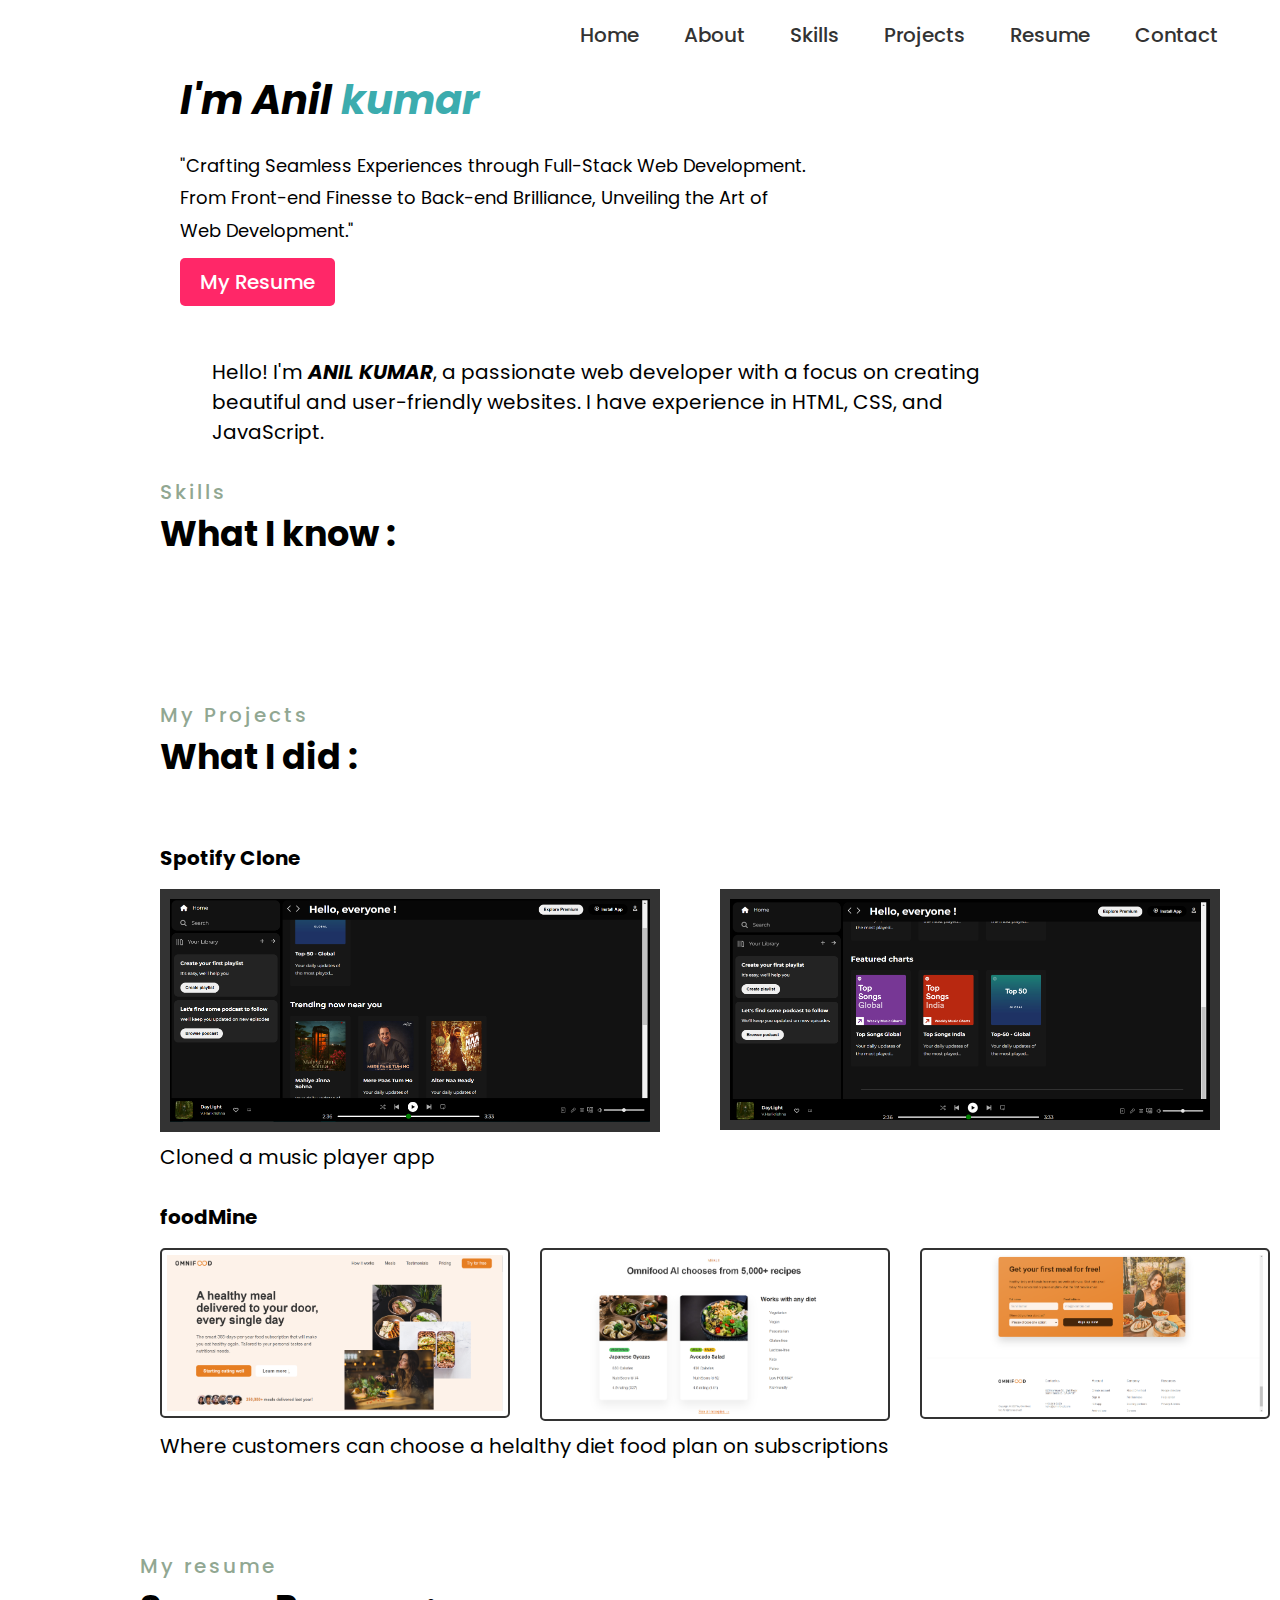
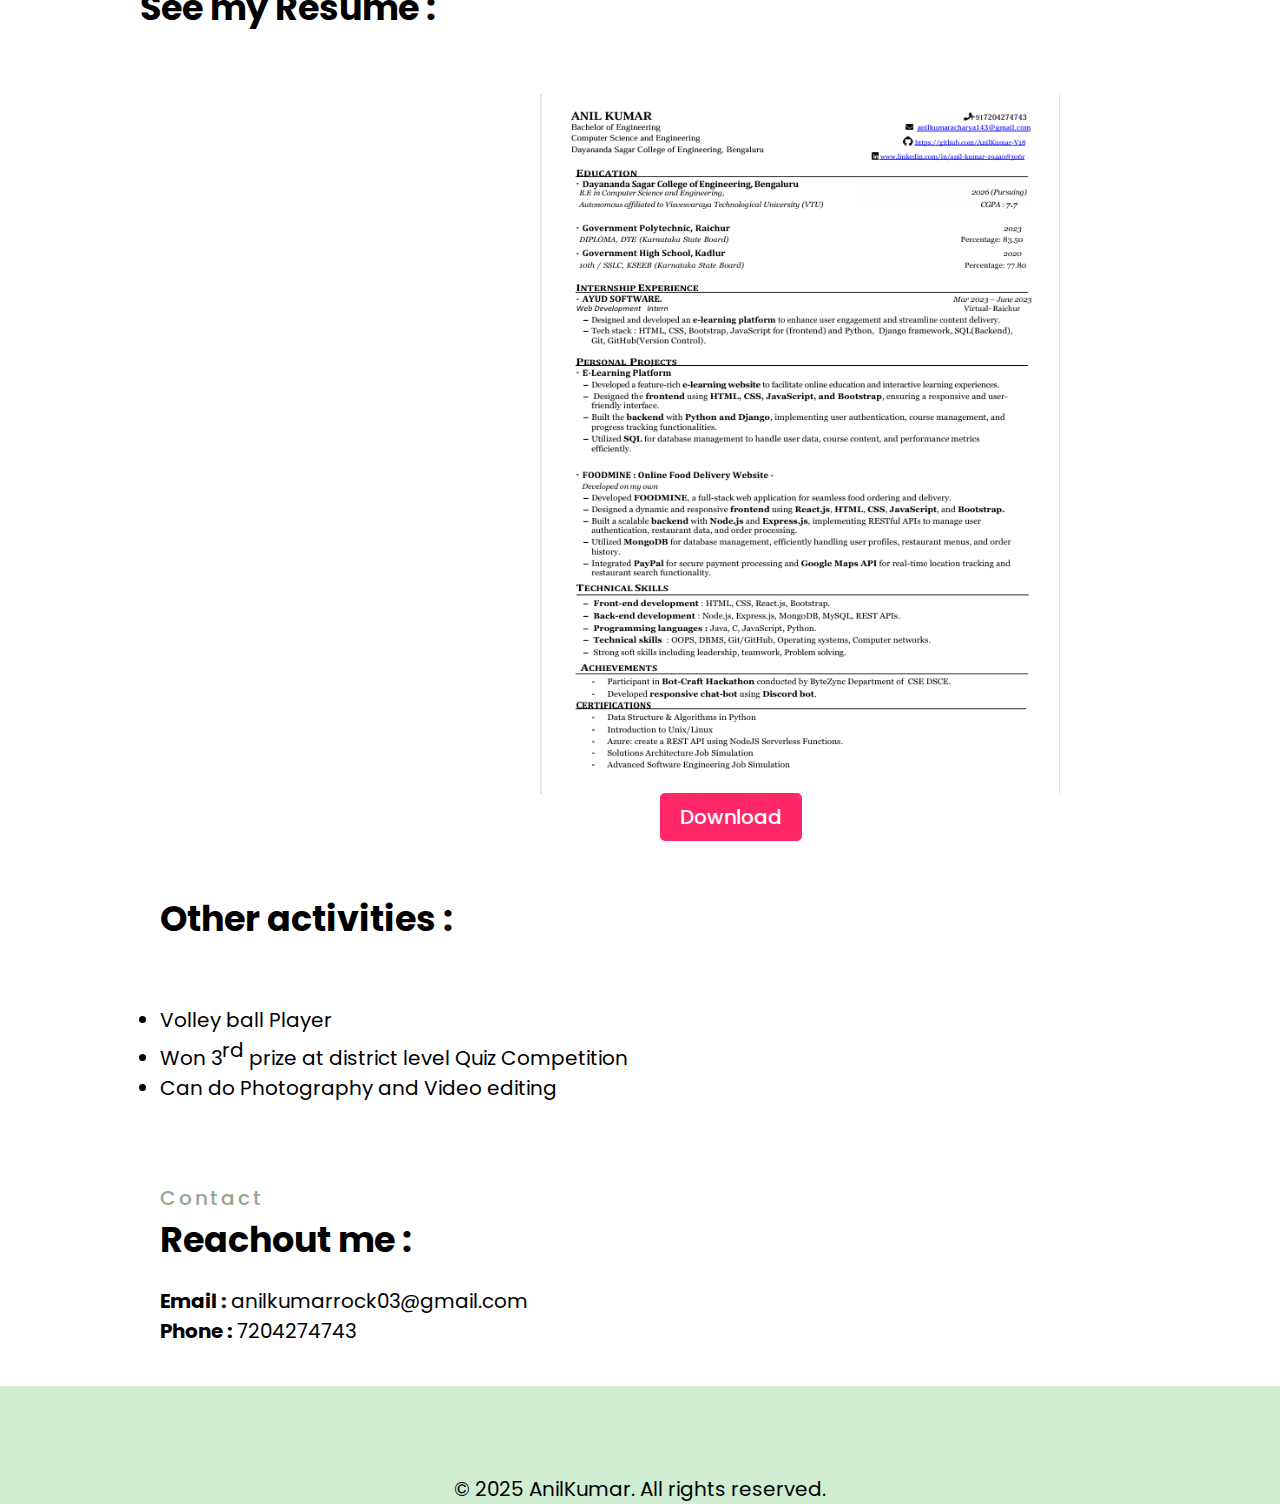
<file: codsoft_task1/index.html>
<!DOCTYPE html>
<html lang="en">

    <head>
        <meta charset="UTF-8">
        <meta name="viewport" content="width=device-width, initial-scale=1.0">
        <link rel="icon" href="Ord.jpg">
        <link rel="preconnect" href="https://fonts.googleapis.com">
        <link rel="preconnect" href="https://fonts.gstatic.com" crossorigin>
        <link
        href="https://fonts.googleapis.com/css2?family=Inter:wght@400;500;700&family=Montserrat:wght@400;500;600&family=Poppins:ital,wght@0,400;0,500;0,700;1,400&family=Rubik:wght@400;500;600;700&display=swap"
        rel="stylesheet">
        <link rel="stylesheet" href="https://cdnjs.cloudflare.com/ajax/libs/font-awesome/6.4.2/css/all.min.css"
            integrity="sha512-z3gLpd7yknf1YoNbCzqRKc4qyor8gaKU1qmn+CShxbuBusANI9QpRohGBreCFkKxLhei6S9CQXFEbbKuqLg0DA=="
            crossorigin="anonymous" referrerpolicy="no-referrer" />
        <link rel="stylesheet" href="./css/style.css">
        <title>Anil Kumar Portfolio</title>
    </head>

    <body>

        <!-- Header Section -->
        <header>
            <nav class="navbar">
            <div class="logo">
              
            </div>
             <ul>
                <li><a href="#">Home</a></li>
                <li><a href="#about">About</a></li>
                <li><a href="#skills">Skills</a></li>
                <li><a href="#projects">Projects</a></li>
                <li><a href="#resume">Resume</a></li>
                <li><a href="#contact">Contact</a></li>
             </ul>
            </nav>
            <!-- About Section -->
            <div class="about" id="about">
                <div class="left">
                    <h1><i>I'm Anil <span class="name">kumar</span></i></h1>
                    <p>"Crafting Seamless Experiences through Full-Stack Web Development. <br> From Front-end Finesse to Back-end Brilliance, Unveiling the Art of <br>Web Development."</p>
                    <a href="./assets/ANILKUMAR-CV.pdf" download="" class="resume">My Resume</a>
                </div>
                <div class="right">
                         </div>
            </div>
            <p class="brief-intro">
                Hello! I'm <em><strong>ANIL KUMAR</strong></em>, a passionate web developer with a focus on creating
                beautiful and user-friendly websites. I have experience in HTML, CSS, and JavaScript.
            </p>
        </header>

        <!-- Skills Section -->
        <div class="sec-backcolor skills">
        <section id="skills">
            <span class="sec-subheading">Skills</span>
            <h2>What I know :</h2>
                    <ul class="flex">
                        <li><i class="fa-brands fa-html5 skill-icons html"></i></li>
                        <li><i class="fa-brands fa-css3-alt skill-icons css"></i></li>
                        <li><i class="fa-brands fa-js skill-icons js"></i></li>
                        <li><i class="fa-brands fa-node skill-icons node"></i></li>
                        <li><i class="fa-solid fa-database skill-icons db"></i></li>
                        <li><i class="fa-solid fa-c skill-icons c"></i></li>
                        <li><i class="fa-brands fa-java skill-icons java"></i></li>
                        <li><i class="fa-brands fa-git-alt skill-icons git"></i></li>
                        <li><i class="fa-brands fa-github skill-icons"></i></li>
                        <li><img src="./assets/mongo.png" alt="mongoDB" class="mongo"></li>
                        <li><img src="./assets/ExpressJS.png" alt="ExpressJS" class="express"></li>
                    </ul>
        </section>
        </div>

        <!-- Projects Section -->
        <div class="sec-backcolor projects">
            <section id="projects">
                <span class="sec-subheading">My Projects</span>
                <h2>What I did :</h2>
                <div class="project">
                    <h3>Spotify Clone</h3>
                    <div class="spotify">
                        <img src="./assets/spotify1.png" alt="Project 1">
                        <img src="./assets/spotify2.png" alt="Project 1">
                    </div>
                    <p>Cloned a music player app</p>
                </div>
                <div class="project">
                    <h3>foodMine</h3>
                    <div class="omnifood">
                        <img src="./assets/omnifood1.png" alt="Project 2">
                        <img src="./assets/omnifood2.png" alt="Project 2">
                        <img src="./assets/omnifood3.png" alt="Project 2">
                    </div>
                    <p>Where customers can choose a helalthy diet food plan on subscriptions</p>
                </div>
                <!-- Add more projects as needed -->
            </section>
        </div>
        <section id="resume" class="sec-backcolor">
            <span class="sec-subheading">My resume</span>
            <h2>See my Resume :</h2>
            
                <img src="./assets/resume.png" alt="resume">
                <a href="./assets/ANILKUMAR-CV.pdf" download="" class="resume">Download</a>
            
        </section>
        <!-- others Section -->
        <div class="sec-backcolor  contact">
            <section id="others">
                <span class="sec-subheading"></span>
                <h2>Other activities :</h2>
                <div class="left-space">
                    <li>Volley ball Player</li>                
                    <li>Won 3<sup>rd</sup> prize at district level Quiz Competition</li>
                    <li>Can do Photography and Video editing</li>
                </div>
            </section>
        </div>
        <!-- Contact Section -->
        <div class="sec-backcolor  contact">
            <section id="contact">
                <span class="sec-subheading">Contact</span>
                <h2>Reachout me :</h2>
                <div class="left-space">
                    <p><strong>Email :</strong> anilkumarrock03@gmail.com</p>
                    <p><strong>Phone :</strong> 7204274743</p>
                </div>
            </section>
        </div>

        <!-- Footer Section -->
        <footer>
            <div class="social">
                <a href=""><i class="fa-brands fa-square-facebook social-icons"></i></a>
                <a href=""><i class="fa-brands fa-linkedin social-icons"></i></a>
                <a href=""><i class="fa-brands fa-square-github social-icons"></i></a>
                <a href=""><i class="fa-brands fa-square-youtube social-icons"></i></a>
            </div>
            <p>&copy; 2025 AnilKumar. All rights reserved.</p>
        </footer>

    </body>

</html>
</file>
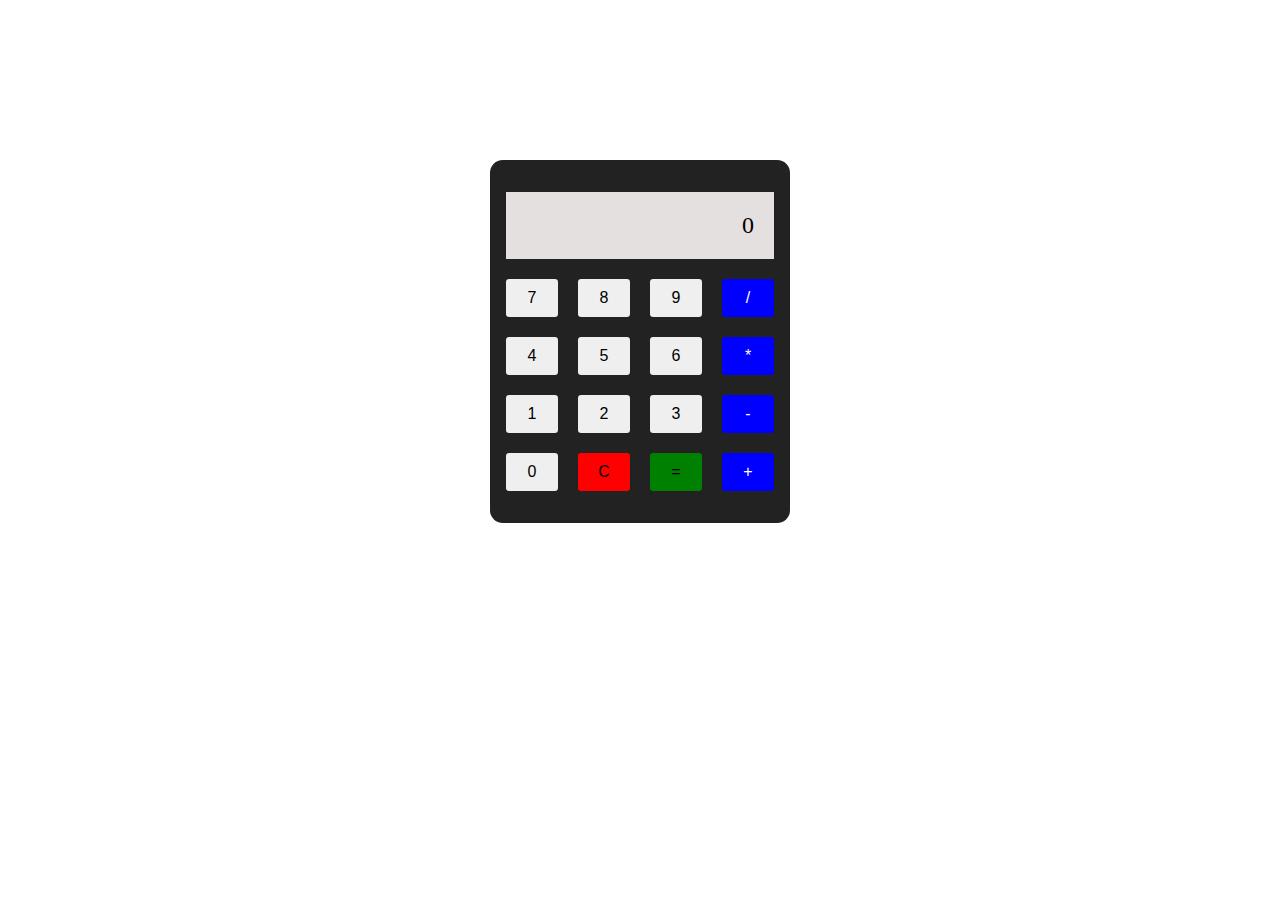
<file: codsoft_task3/index.html>
<!DOCTYPE html>
<html lang="en">

    <head>
        <meta charset="UTF-8">
        <meta name="viewport" content="width=device-width, initial-scale=1.0">
        <link rel="stylesheet" href="./style.css">
        <title>Basic Calculator</title>
    </head>

    <body>

        <div id="calculator">
        <div id="display">0</div>
            <button id="btn7">7</button>
            <button id="btn8">8</button>
            <button id="btn9">9</button>
            <button id="btnDivide">/</button>
            <button id="btn4">4</button>
            <button id="btn5">5</button>
            <button id="btn6">6</button>
            <button id="btnMultiply">*</button>
            <button id="btn1">1</button>
            <button id="btn2">2</button>
            <button id="btn3">3</button>
            <button id="btnSubtract">-</button>
            <button id="btn0">0</button>
            <button id="btnClear">C</button>
            <button id="btnEqual">=</button>
            <button id="btnAdd">+</button>
        </div>

        <script src="script.js"></script>

    </body>

</html>
</file>
<file: codsoft_task1/css/style.css>
*{
  font-family: 'Poppins', sans-serif;
  margin: 0;
  padding: 0;
  font-size: 20px;
  transition: 0.3s;
}
html {
  scroll-behavior: smooth;
}
ul {
  list-style: none;
  padding: 0;
}
header {
  width: 95%;
  margin: 0 auto;
  margin-bottom: 7rem;
}

.navbar {
  display: flex;
  justify-content: space-between;
  align-items: center;
  padding: 10px;
  margin: auto;
}

.navbar .logo img {
  width: 35%;
  height: 35%;
}

.navbar ul li {
  display: inline-block;
  list-style: none;
  margin: 10px 20px;
}

.navbar ul li a {
  text-decoration: none;
  color: #333;
  font-weight: 500;
}

.navbar ul li a:hover{
  color:#FF2768;
  text-decoration: underline;
}

.about {
  display: flex;
  align-items: center;
  justify-content: space-around;
}

.about h1{
  font-size: 40px;
  margin-bottom: 20px;
}

.about h1 i{
   font-size: 40px;
}

.about p{
  line-height: 1.8;
  margin-bottom: 20px;
  font-size: 18px;
}

.about .right img{
  height: 20rem;
  width: 25rem;
}
.name{
  color: #3CACAE;
  font-size: 40px;
}

.resume{
  text-decoration: none;
  color: white;
  background-color: #FF2768;
  padding: 10px 20px;
  border-radius: 5px;
  font-weight: 500;
}
.resume:hover{
  opacity: 0.8;
}
.right{
  position: relative;
}
.right .person{
  position: absolute;
  width: 15rem;
  height: 15rem;
  transform: translate(-50%,-45%);
}
.brief-intro{
  position: absolute;
  width: 60%;
  margin: 0 auto;
  margin-top: 3rem;
  margin-left: 1rem;
  left: 15%;
}
.sec-backcolor{
   margin-top: 5rem auto;
   padding: 1rem 7rem;
}

section {
  max-width: 1150px;
  padding: 20px;
}

section .sec-subheading{
  letter-spacing: 3px;
  font-weight: 500;
  margin-bottom: 20px;
  color: #91a792;
}

section h2{
  font-size: 35px;
  margin-bottom: 60px;
}
.flex{
  display: flex;
  flex-wrap: wrap;
  align-items: center;
  margin-left: 3rem;
  gap: 3rem;
  position: relative;
}
.flex .skill-icons{
  font-size: 5rem;
}
.flex .skill-icons:hover{
  opacity: 0.7;
}
.skills .html{
  color: orangered;
}

.skills .css{
  color: rgb(63, 137, 166);
}

.skills .js{
  color: darkorange;
}

.skills .node{
  color: green;
}

.skills .db{
  color: darkcyan;
}

.skills .java{
  color: blue;
}

.skills .c{
  color: rgb(5, 5, 70);
}

.skills .git{
  color: rgb(233, 56, 12);
}
.skills .github{
  color: rgb(5, 5, 62);
}
.mongo{
  position: absolute;
  top: 9rem;
  width: 25%;
  height: 25%;
}
.express{
  position: absolute;
  top: 9.4rem;
  left: 32rem;
  width: 20%;
  height: 20%;
}
.project{
  margin-bottom: 1.5rem;
}
.project h3{
  margin-bottom: 0.8rem;
}
.spotify{
  display: flex;
  margin-bottom: 0.5rem;
}
.spotify img{
  width: 50%;
  height: 50%;
  margin-right: 3rem;
  border: 10px solid #333;
}
.omnifood{
  display: flex;
  margin-bottom: 0.5rem;
}
.omnifood img{
  width: 35%;
  height: 35%;
  margin-right: 1.5rem;
  padding: 5px;
  border: 2px solid #333;
  border-radius: 5px;
}
#resume img{
  width: 26rem;
  height: 35rem;
  margin: 0 20rem;
}
#resume a{
    margin-left:26rem;
}
#contact h2{
  margin-bottom: 1rem;
}
footer {
  background-color: #CFEED1;
  padding-top: 1rem;
  text-align: center;
}
footer .social{
  margin-bottom: 1rem;
}
footer .social-icons{
  font-size: 1.6rem;
  color: #212121;
  margin-right: 0.7rem;
}
footer .social-icons:hover{
    opacity: 0.4;
}
</file>
<file: codsoft_task3/style.css>
* {
  margin: 0;
  padding: 0;
  box-sizing: border-box;
}

#calculator {
  display: grid;
  grid-template-columns: repeat(4, 1fr);
  grid-gap: 20px;
  max-width: 300px;
  margin: 10rem auto;
  background-color: #222;
  padding: 2rem 1rem;
  border-radius: 0.8rem;
}

#display {
  grid-column: span 4;
  background-color: #e7e2e2fd;
  padding: 20px;
  text-align: right;
  font-size: 1.5rem;
}

button {
  padding: 10px;
  font-size: 16px;
  text-align: center;
  cursor: pointer;
  border: none;
  border-radius: 0.2rem;
}

#btnDivide {
  background-color: blue;
  color: #fff;
}
#btnMultiply {
  background-color: blue;
  color: #fff;
}
#btnSubtract {
  background-color: blue;
  color: #fff;
}
#btnAdd {
  background-color: blue;
  color: #fff;
}
#btnEqual {
  background-color: green;
}

#btnClear {
  background-color: red;
}
</file>
